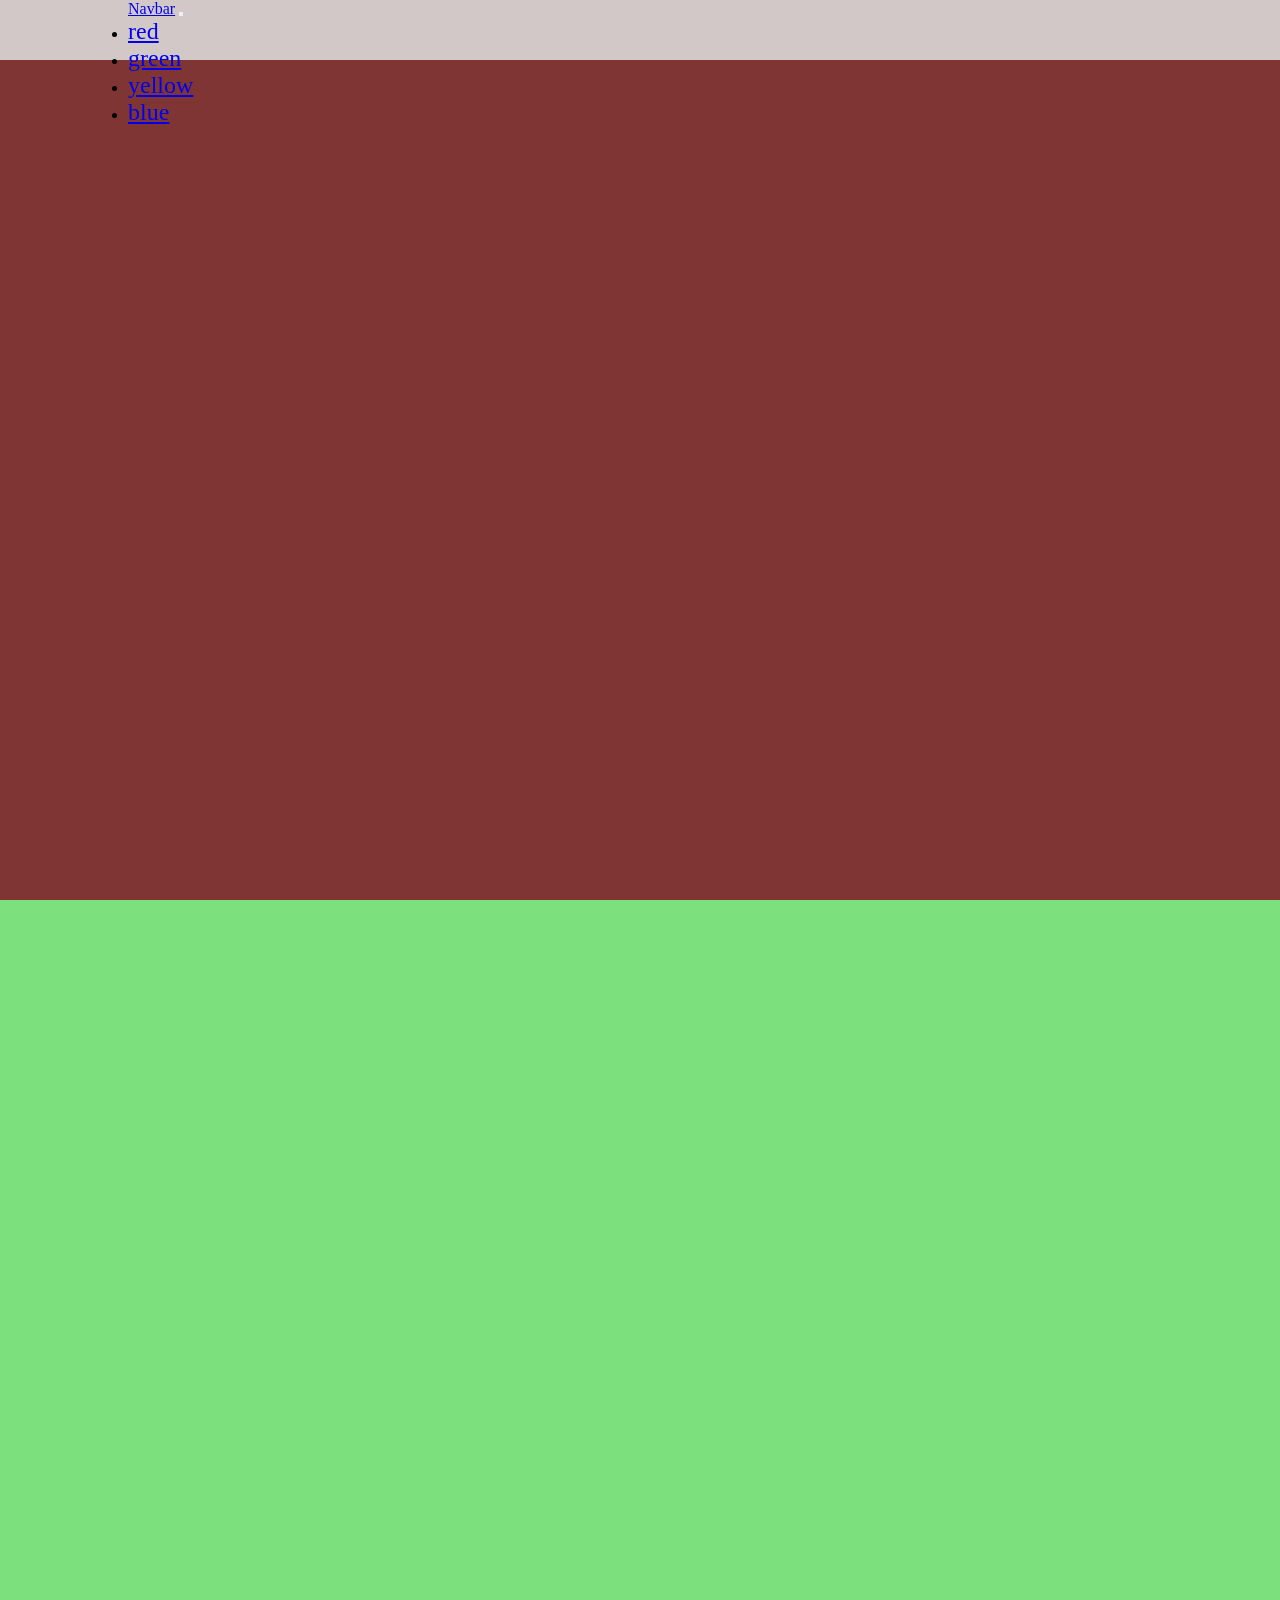
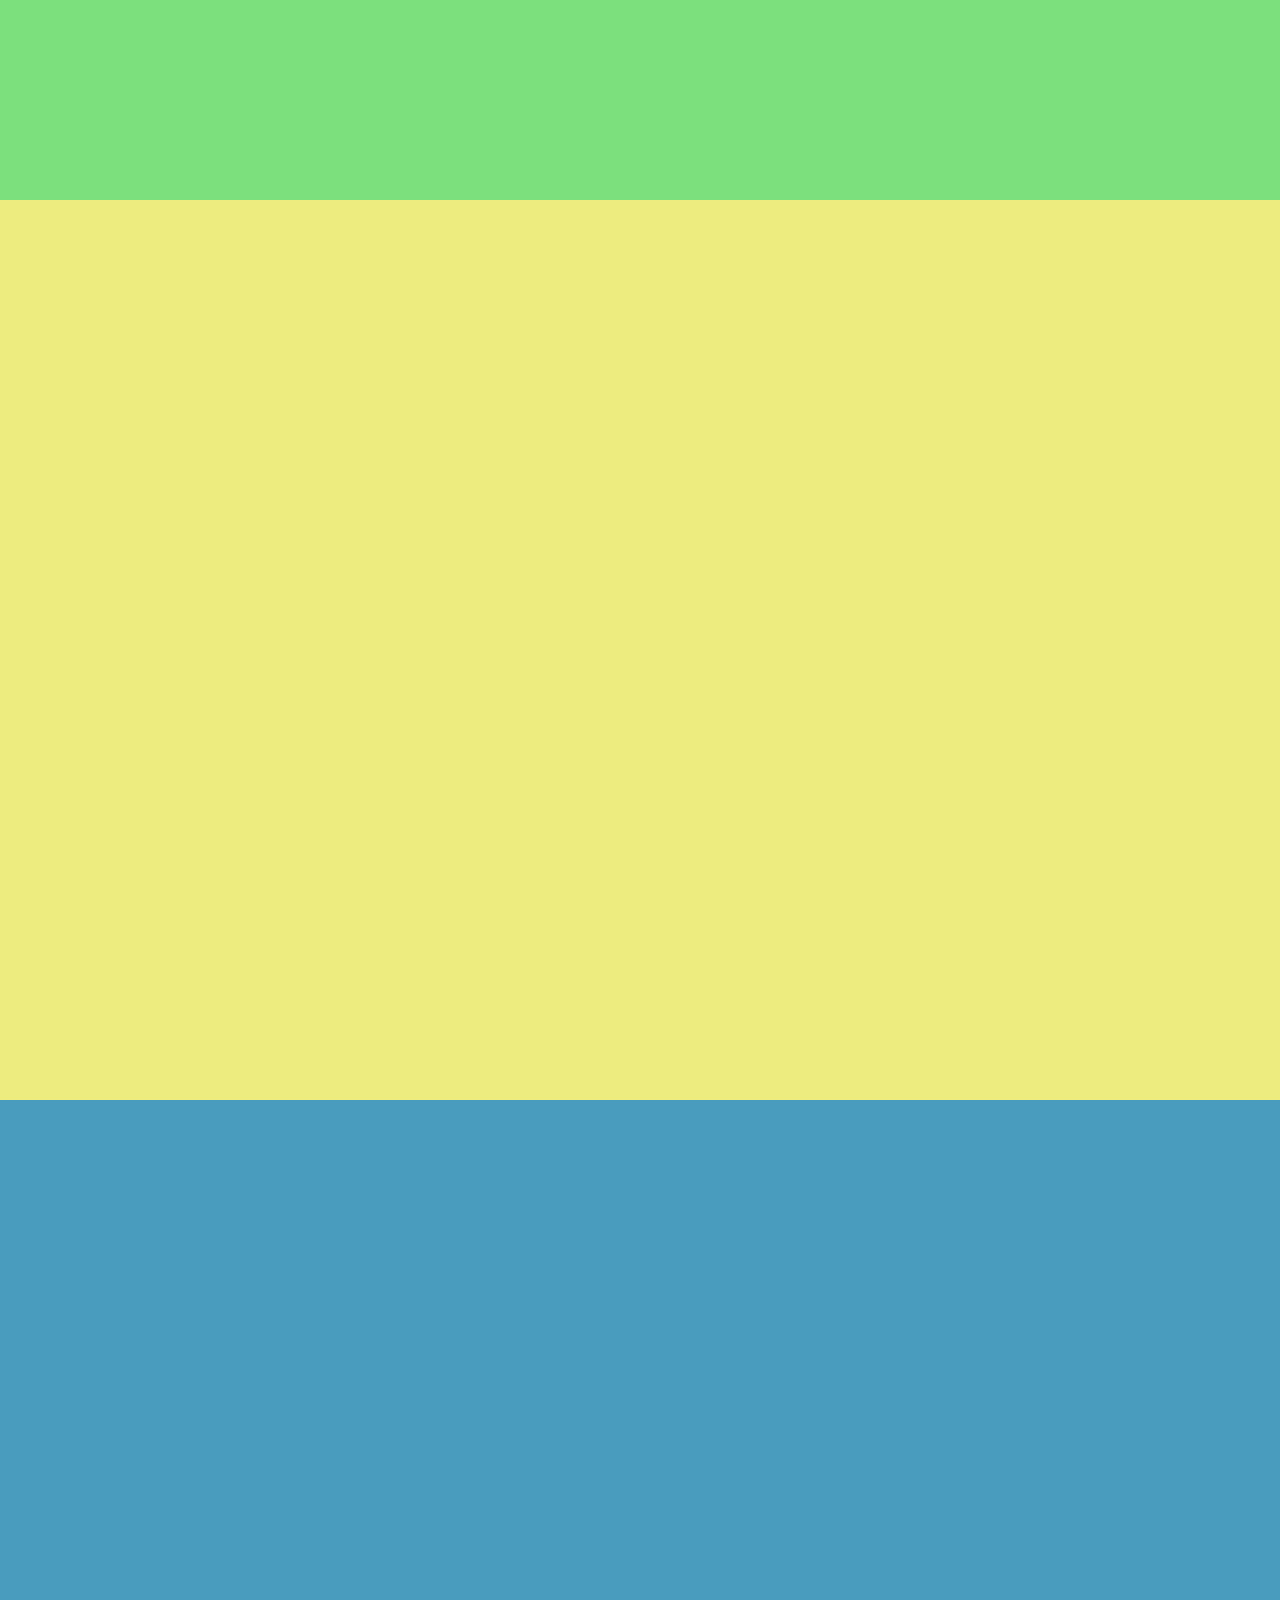
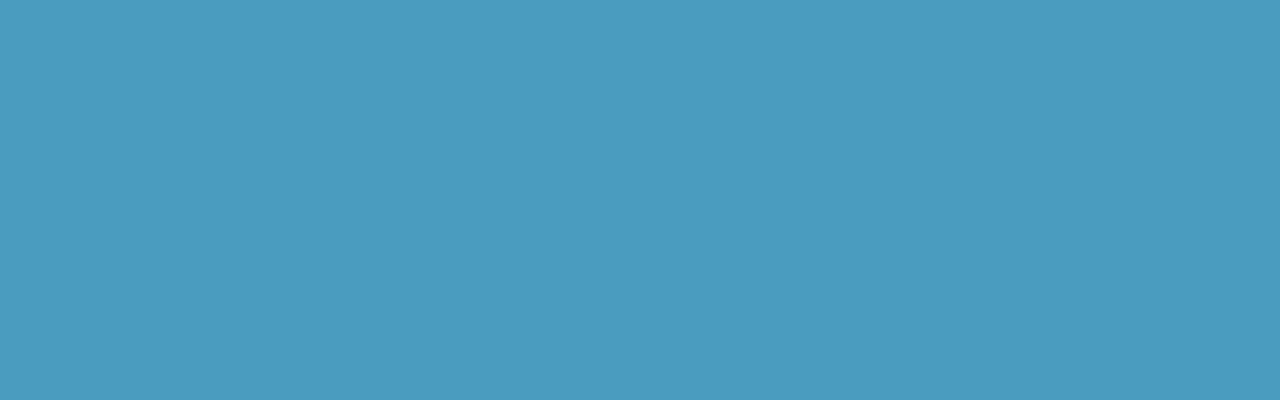
<file: Project4/index.html>
<!DOCTYPE html>
<html lang="en">

<head>
    <meta charset="UTF-8">
    <meta http-equiv="X-UA-Compatible" content="IE=edge">
    <meta name="viewport" content="width=device-width, initial-scale=1.0">
    <title>Document</title>
    <link href="https://cdn.jsdelivr.net/npm/bootstrap@5.3.0-alpha1/dist/css/bootstrap.min.css" rel="stylesheet"
        integrity="sha384-GLhlTQ8iRABdZLl6O3oVMWSktQOp6b7In1Zl3/Jr59b6EGGoI1aFkw7cmDA6j6gD" crossorigin="anonymous">
    <link rel="stylesheet" href="./style/style.css">
</head>

<body>

    <header>
        <nav class="navbar navbar-expand-lg "style=" background-color: rgb(210, 200, 200);">
            <div class="container-fluid">
                <a class="navbar-brand" href="#">Navbar</a>
                <button class="navbar-toggler" type="button" data-bs-toggle="collapse" data-bs-target="#navbarNav"
                    aria-controls="navbarNav" aria-expanded="false" aria-label="Toggle navigation">
                    <span class="navbar-toggler-icon"></span>
                </button>
                <div class="collapse navbar-collapse" id="navbarNav">
                    <ul class="navbar-nav">
                        <li class="nav-item">
                            <a class="nav-link active" aria-current="page" href="#red">red</a>
                        </li>
                        <li class="nav-item">
                            <a class="nav-link" href="#green">green</a>
                        </li>
                        <li class="nav-item">
                            <a class="nav-link" href="#yellow">yellow</a>
                        </li>
                        <li class="nav-item">
                            <a class="nav-link" href="#blue">blue</a>
                        </li>
                    </ul>
                </div>
            </div>
        </nav>
    </header>
    <section class="item-1" id="red"></section>
    <section class="item-2" id="green"></section>
    <section class="item-3" id="yellow"></section>
    <section class="item-4" id="blue"></section>

    <script src="https://cdn.jsdelivr.net/npm/bootstrap@5.3.0-alpha1/dist/js/bootstrap.bundle.min.js"
        integrity="sha384-w76AqPfDkMBDXo30jS1Sgez6pr3x5MlQ1ZAGC+nuZB+EYdgRZgiwxhTBTkF7CXvN"
        crossorigin="anonymous"></script>
</body>
</body>

</html>
</file>
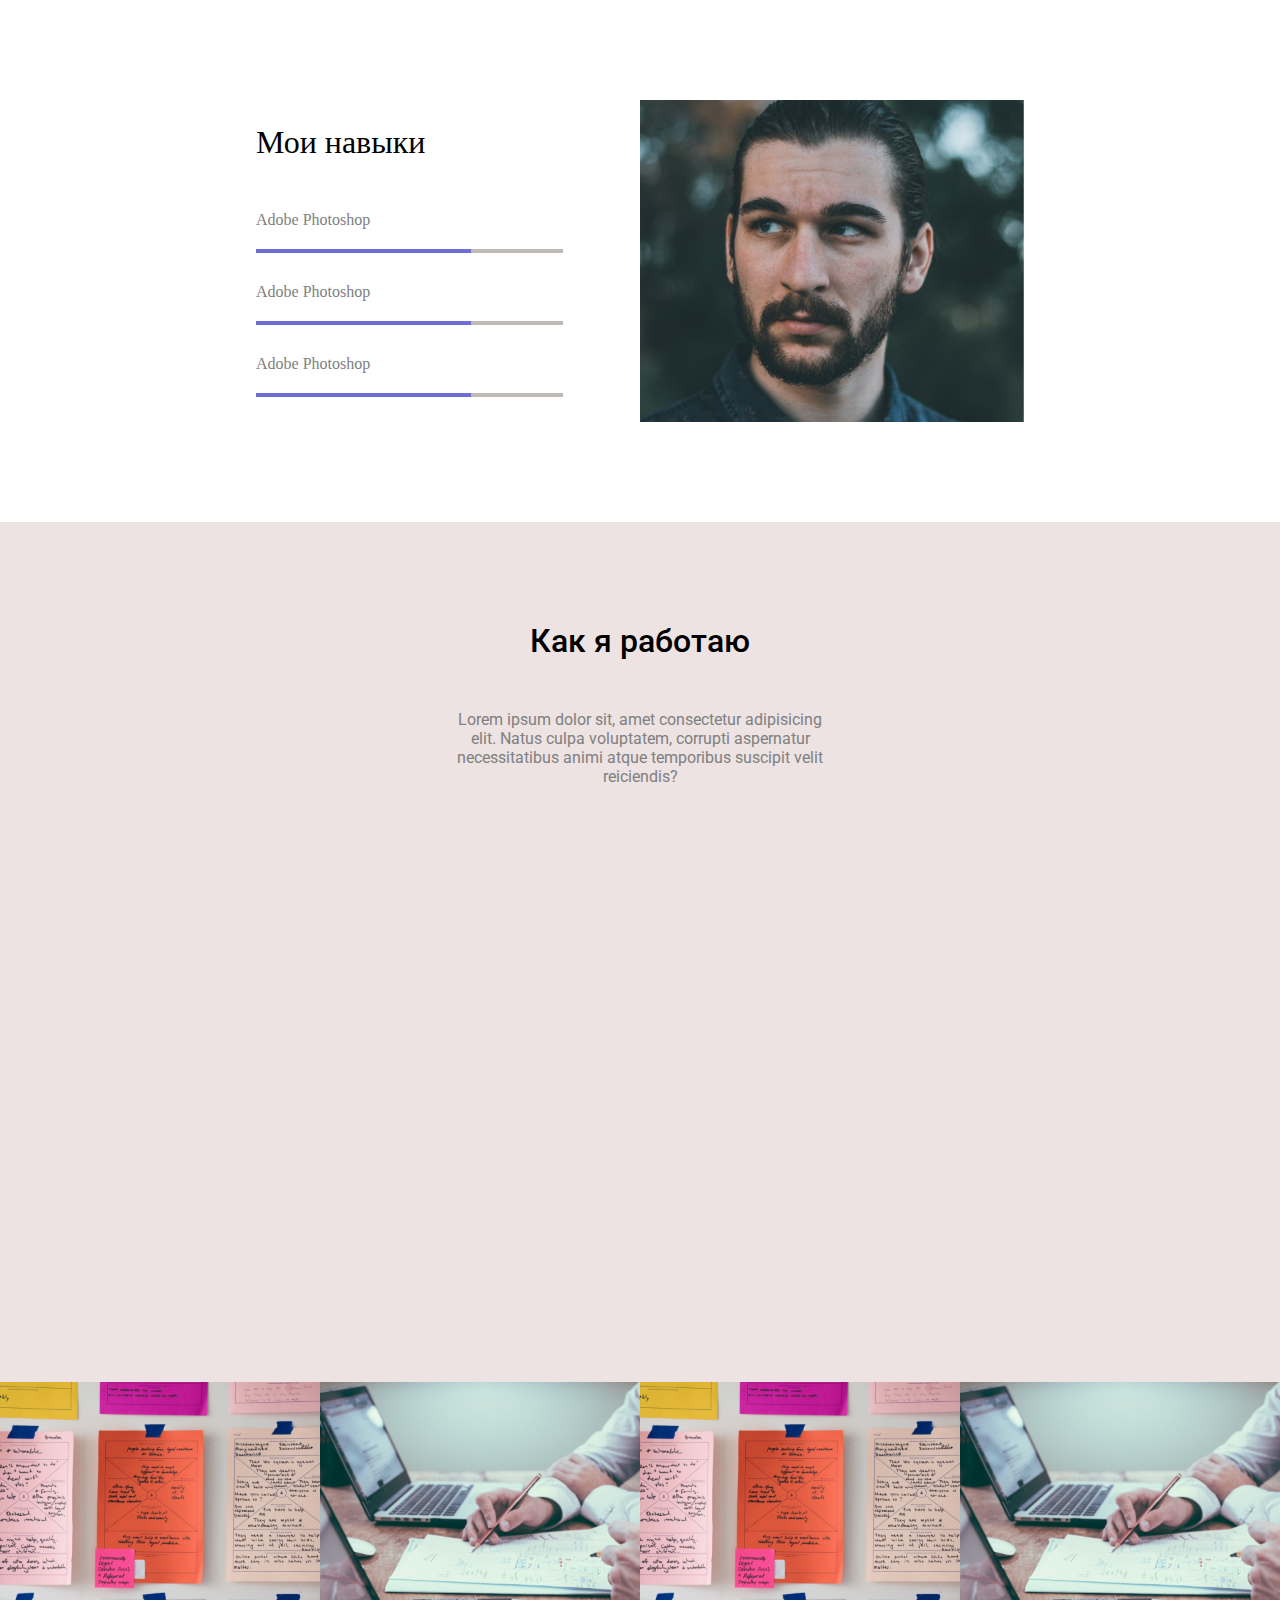
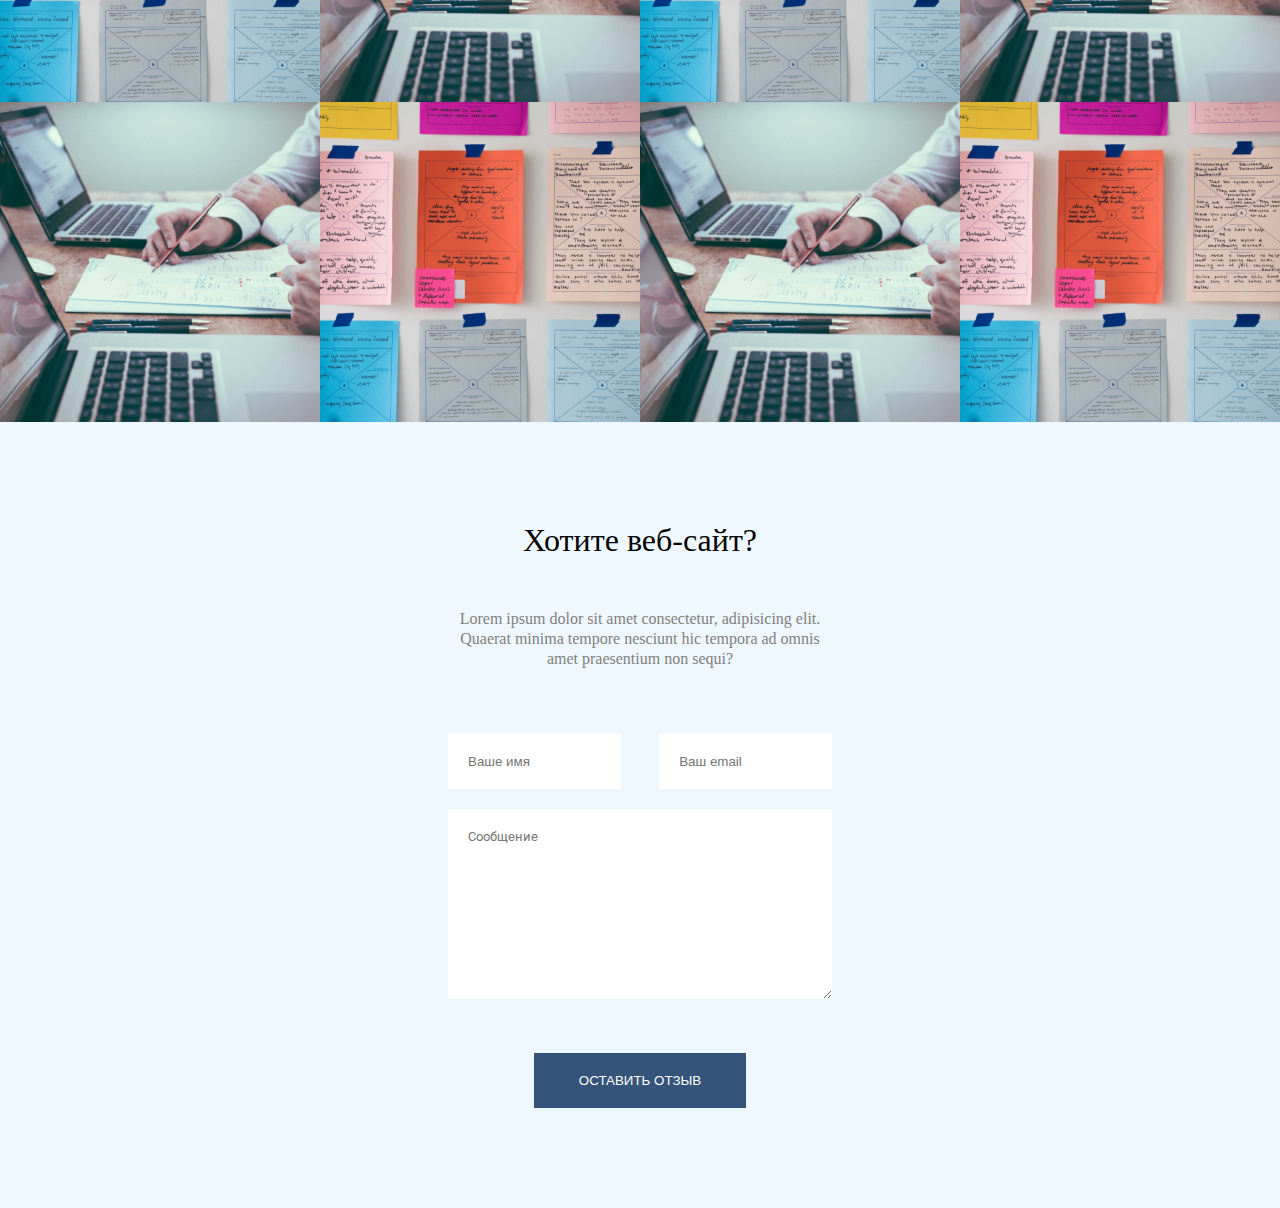
<file: Project5/index.html>
<!DOCTYPE html>
<html lang="en">

<head>
    <meta charset="UTF-8">
    <meta http-equiv="X-UA-Compatible" content="IE=edge">
    <meta name="viewport" content="width=device-width, initial-scale=1.0">
    <title>Document</title>
    <link rel="preconnect" href="https://fonts.googleapis.com">
    <link rel="preconnect" href="https://fonts.gstatic.com" crossorigin>
    <link
        href="https://fonts.googleapis.com/css2?family=Inter&family=Open+Sans&family=Oswald:wght@500&family=Roboto:wght@500&display=swap"
        rel="stylesheet">

    <link rel="stylesheet" href="./style.css">
</head>

<body>
    <section class="skills">
        <div class="wrapper skills-wrapper">
            <div class="skills-info">
                <h3 class="skills-title">Мои навыки</h3>
                <div class="skills-scales">
                    <div class="skill-scale">
                        <p class="skill-name">Adobe Photoshop</p>
                        <div class="skill-scale-outer">
                            <div class="skill-scale-inner"></div>
                        </div>
                    </div>
                    <div class="skill-scale">
                        <p class="skill-name">Adobe Photoshop</p>
                        <div class="skill-scale-outer">
                            <div class="skill-scale-inner"></div>
                        </div>
                    </div>
                    <div class="skill-scale">
                        <p class="skill-name">Adobe Photoshop</p>
                        <div class="skill-scale-outer">
                            <div class="skill-scale-inner"></div>
                        </div>
                    </div>
                </div>
            </div>
            <img src="./images/scills-img.png" alt="" class="skills-img">
        </div>
    </section>
    <section class="process">
        <div class="wrapper process-wrapper">
            <h3 class="process-title">Как я работаю</h3>
            <p class="process-descr">Lorem ipsum dolor sit, amet consectetur adipisicing elit. Natus culpa voluptatem,
                corrupti aspernatur necessitatibus animi atque temporibus suscipit velit reiciendis?</p>
            <iframe src="https://www.youtube.com/embed/PB-opnWtmVM" title="YouTube video player" frameborder="0"
                allow="accelerometer; autoplay; clipboard-write; encrypted-media; gyroscope; picture-in-picture; web-share"
                allowfullscreen class="process-video">

            </iframe>
        </div>
    </section>
    <section class="projects">

        <div class="projects-item sticker">
            <div class="projects-item-inner">
                <img src="./images/view.png" alt="">
            </div>
        </div>
        <div class="projects-item laptop">
            <div class="projects-item-inner">
                <img src="./images/view.png" alt="">
            </div>
        </div>
        <div class="projects-item sticker">
            <div class="projects-item-inner">
                <img src="./images/view.png" alt="">
            </div>
        </div>
        <div class="projects-item laptop">
            <div class="projects-item-inner">
                <img src="./images/view.png" alt="">
            </div>
        </div>
        <div class="projects-item laptop">
            <div class="projects-item-inner">
                <img src="./images/view.png" alt="">
            </div>
        </div>
        <div class="projects-item sticker">
            <div class="projects-item-inner">
                <img src="./images/view.png" alt="">
            </div>
        </div>
        <div class="projects-item laptop">
            <div class="projects-item-inner">
                <img src="./images/view.png" alt="">
            </div>
        </div>
        <div class="projects-item sticker">
            <div class="projects-item-inner">
                <img src="./images/view.png" alt="">
            </div>
        </div>
    </section>

    <section class="form">
        <div class="form-wrapper">
            <h3 class="form-title">Хотите веб-сайт?</h3>
            <p class="form-descr">Lorem ipsum dolor sit amet consectetur, adipisicing elit. Quaerat minima tempore
                nesciunt hic tempora ad omnis amet praesentium non sequi?</p>
            <form >
            <div class="form-control">
                <input type="text" name="name" placeholder="Ваше имя">
                <input type="email" name="email" placeholder="Ваш email">
            </div>
                <textarea name="" id="" cols="30" rows="10" placeholder="Сообщение"></textarea>
                <input type="submit" value="Оставить отзыв">
            </form>
        </div>
    </section>
</body>

</html>
</file>
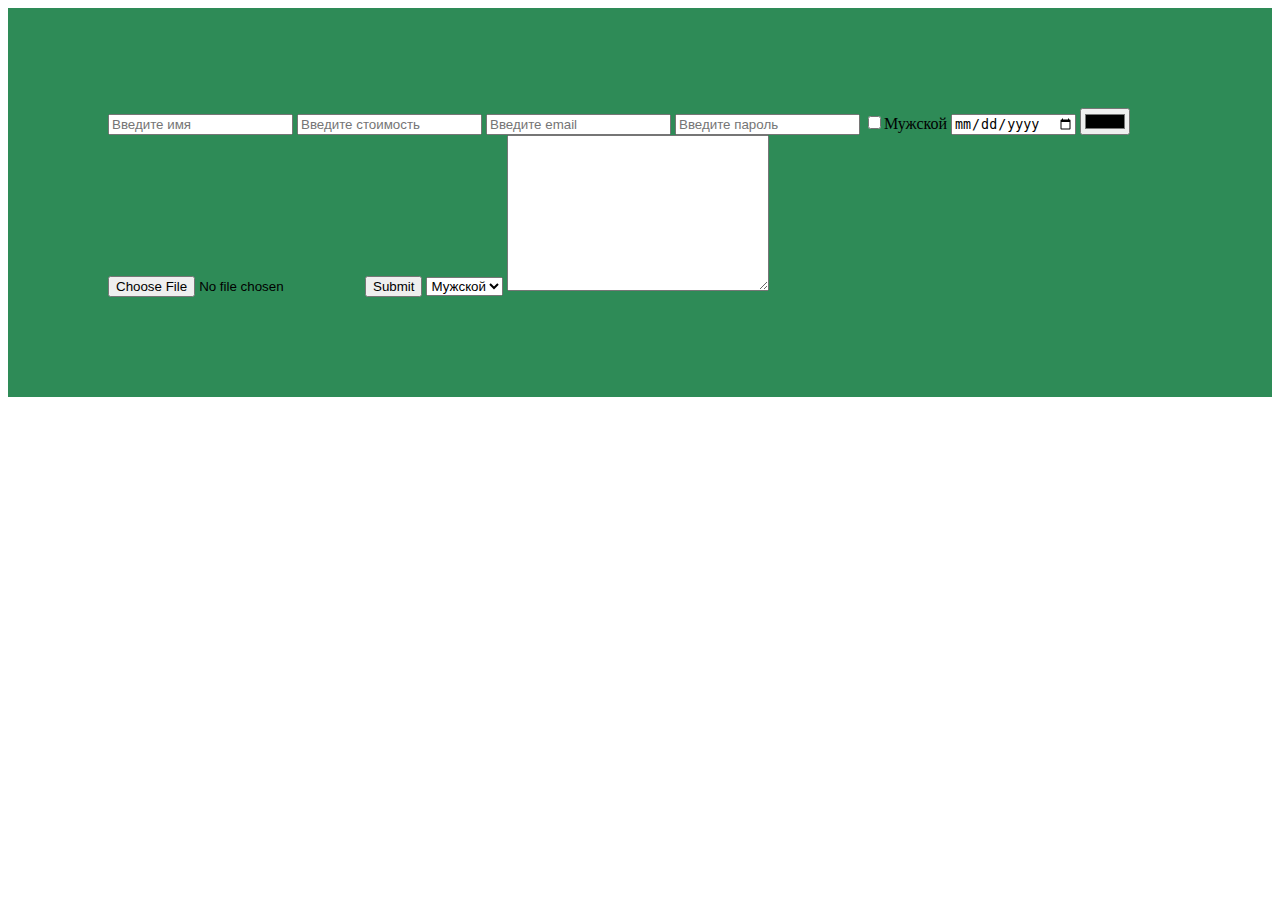
<file: Project6/index.html>
<!DOCTYPE html>
<html lang="en">
<head>
    <meta charset="UTF-8">
    <meta http-equiv="X-UA-Compatible" content="IE=edge">
    <meta name="viewport" content="width=, initial-scale=1.0">
    <title>Document</title>
    <link rel="stylesheet" href="./style.css">
</head>
<body>
    <main>
    <form action="" class="">
        <input type="text" placeholder="Введите имя" required>
        <input type="number" placeholder="Введите стоимость">
        <input type="email" placeholder="Введите email">
        <input type="password" placeholder="Введите пароль">
        <input type="checkbox">Мужской
        <input type="date" name="birthday" id="birthday-field">
        <input type="color">
        <input type="file">
        <input type="submit">
        <select name="" id="">
            <option value="male">Мужской</option>
            <option value="female">Женский</option>
        </select>
        <textarea cols="30" rows="10"></textarea>
    </form>
    </main>
</body>
</html>
</file>
<file: Project4/style/style.css>
*{
    margin: 0;
    padding: 0;
    box-sizing: border-box;
}
header{
    position: fixed;
    width: 100%;
    height: 60px;
    background-color: rgb(210, 200, 200);
}
nav{
    width: 80%;
    margin: auto;
    height: 100%;
   gap: 20px; 
    }
.nav-link {
    font-size: 24px;
   }
section{
    height: 100vh;
}
#red{
    background-color: rgb(128, 53, 53);
}
#green{
background-color: rgb(124, 224, 124);
}
#yellow{
background-color: rgb(237, 237, 127);
}
#blue{
background-color: rgb(74, 156, 191);
}
</file>
<file: Project5/style.css>
*{
    margin: 0;
    padding: 0;
    box-sizing: border-box;
}/*обертка*/
.wrapper {
    width: 60%;
    margin: auto;
}
/*мои навыки*/
.skills{
    padding: 100px 0;
}
.skills-wrapper{
    
    display: flex;
    justify-content: space-between;
    align-items: center;
}
.skills-info{
    width: 40%;
}
.skills-title{
    font-size: 32px;
    font-weight: 500;
    margin-bottom: 50px;
}
.skill-scale:not(:last-child){
    margin-bottom: 30px;
}
.skill-name{
    color: grey;
    margin-bottom: 20px;
}
.skill-scale-outer{
    height: 4px;
    background-color: rgb(189, 186, 183);
}
.skill-scale-inner{
    width: 70%;
    height: 100%;
    background-color: rgb(110, 110, 215);
}
.skills-img{
    display: block;
    width: 50%;
}
.process {
    padding: 100px 0;
    background-color: rgb(237, 227, 227);
}
.process-title {
    font-weight: 500;
font-size: 32px;
text-align: center;
font-family: 'Roboto', sans-serif;
}
.process-descr{
    width: 50%;
    margin:50px auto 60px; /*top right-left bottom*/
    color:grey;
    text-align: center;
    font-family: 'Roboto', sans-serif;
}
.process-video {
    width: 100%;
    aspect-ratio: 16/9;
}
.projects{
    display: flex;
    flex-wrap: wrap;
}
.projects-item{
  width: 25%;
  aspect-ratio: 1/1;
  background-size: cover;
}
.sticker{
    background-image: url(../Project5/images/sticker.png);   
}
.laptop{
    background-image: url(../Project5/images/laptop.png);
}
.projects-item-inner{
    height: 100%;
    background: linear-gradient(0deg, rgba(52, 84, 122, 0.8), rgba(52, 84, 122, 0.8));
    opacity: 0;
    display: flex;
    justify-content: center;
    align-items: center;
}

.projects-item-inner:hover {
    opacity: 1;
}
.form{
    background-color: aliceblue;
    padding: 100px 0;
}
.form-wrapper{
    width: 30%;
    margin: auto;
}

.form-title{
    font-size: 32px;
    font-weight: 500;
    text-align: center;
}
.form-descr{
    color: gray;
    margin: 50px 0 65px;
    text-align: center;
    line-height: 20px;
}
.form-control{
    display: flex;
    justify-content: space-between;
    
}
input[name="name"], input[name="email"] {
    width: 45%;
    padding: 20px;
    border: none;
    outline: none;
}
textarea{
    width: 100%;
    border: none;
    outline: none;
    padding: 20px;
    margin: 20px 0 50px;
    font-family: 'Roboto', sans-serif ;
}
input[type="submit"] {
    display: block;
    margin: auto;
    padding: 20px 45px;
    background-color:#34547A ;
    border: none;
    outline: none;
    color: white;
    text-transform: uppercase;
}
</file>
<file: Project6/style.css>
main{
background-color: seagreen;
  padding: 100px;
}
</file>
